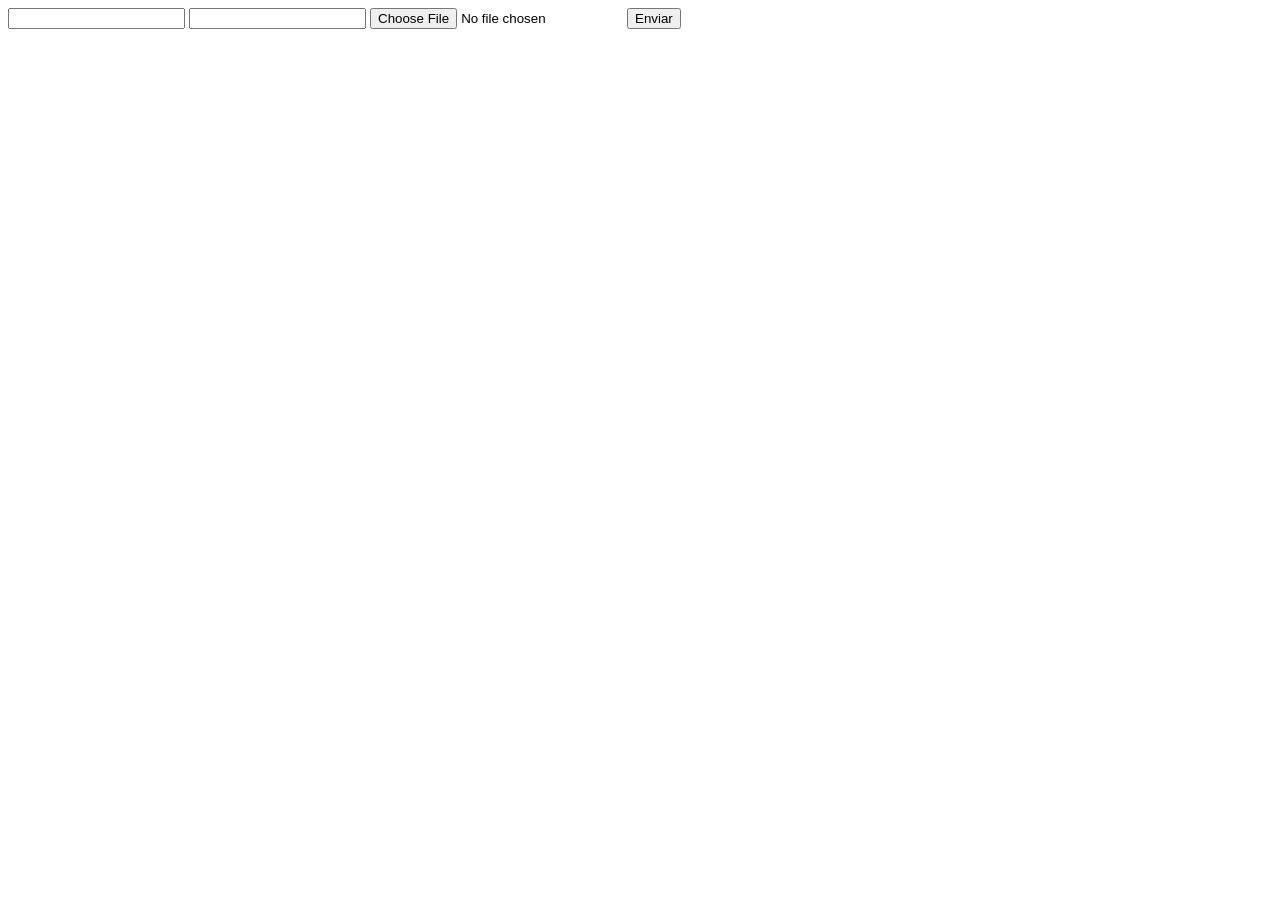
<file: DOCUMENTOS_DE_APOIO/exemplo_de_upload_de_arquivo/public/index.html>
<!DOCTYPE html>
<html lang="en">

<head>
  <meta charset="UTF-8">
  <meta http-equiv="X-UA-Compatible" content="IE=edge">
  <meta name="viewport" content="width=device-width, initial-scale=1.0">
  <title>Upload</title>
</head>

<body>

  <div>
    <input name="nome" id="nome" type="text" />
    <input name="email" id="email" type="url" />
    <input name="foto" id="foto" type="file" />
    <button onclick="enviar()">Enviar</button>
  </div>

  <div id="container"></div>
</body>

</html>

<script>
  function enviar() {
    const formData = new FormData();
    formData.append('foto', foto.files[0])
    formData.append('nome', nome.value)
    formData.append('email', email.value)

    fetch("/usuarios/cadastro", {
      method: "POST",
      body: formData
    })
      .then(res => {
        window.location = "./perfil.html"
      })
      .catch(err => {
        console.log(err);
      })
  }
</script>
</file>
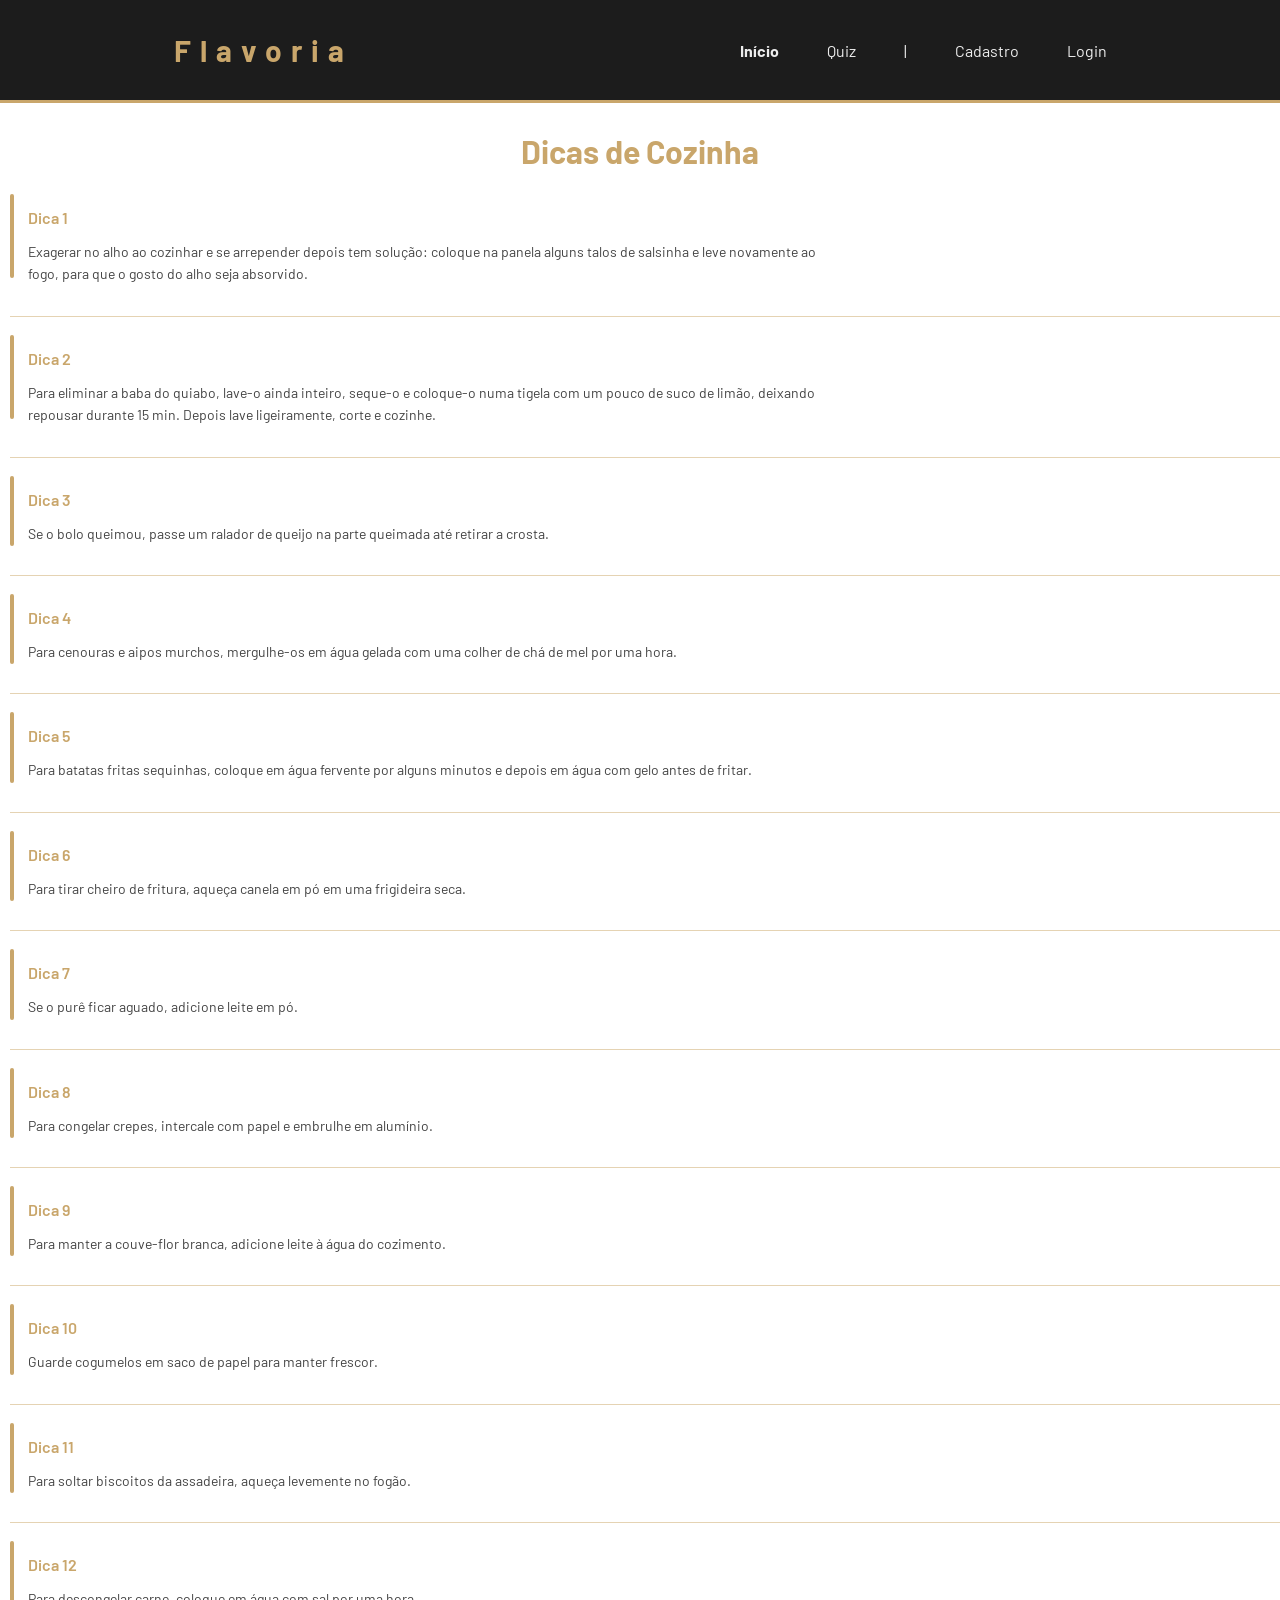
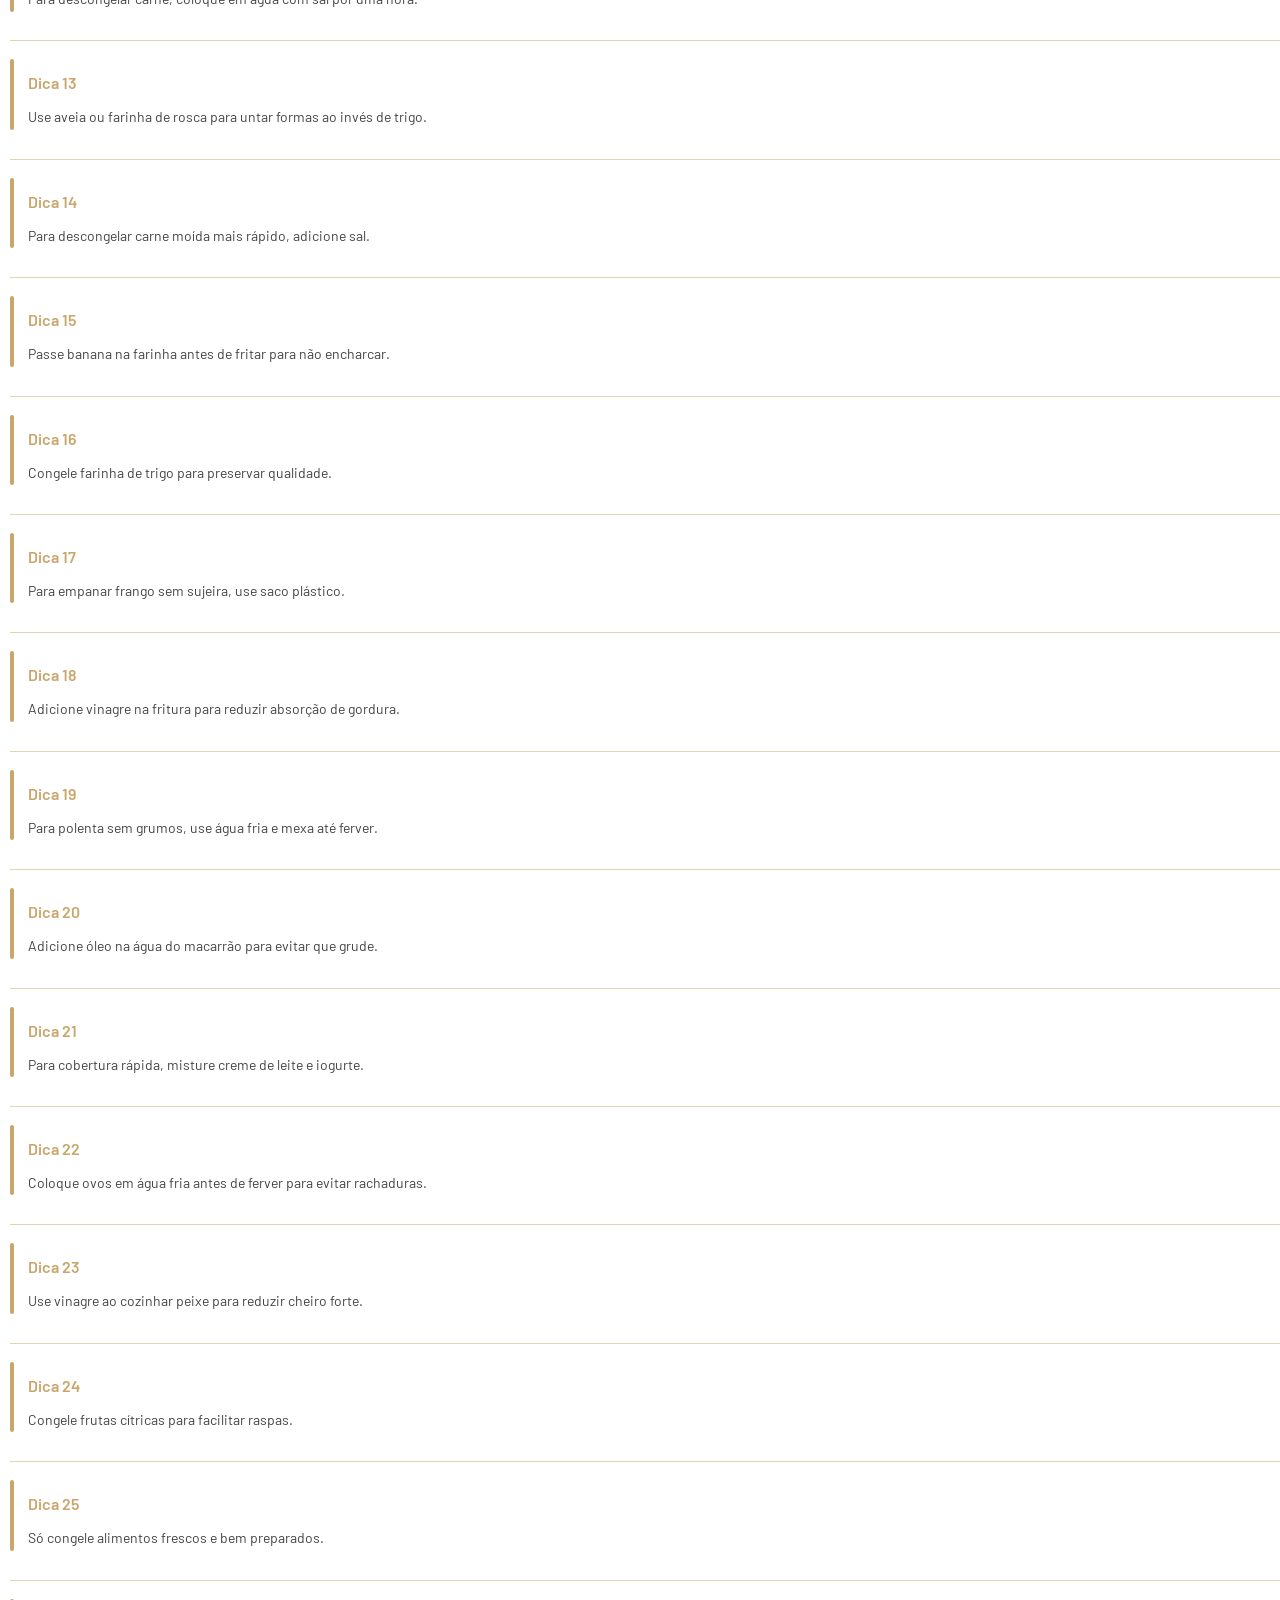
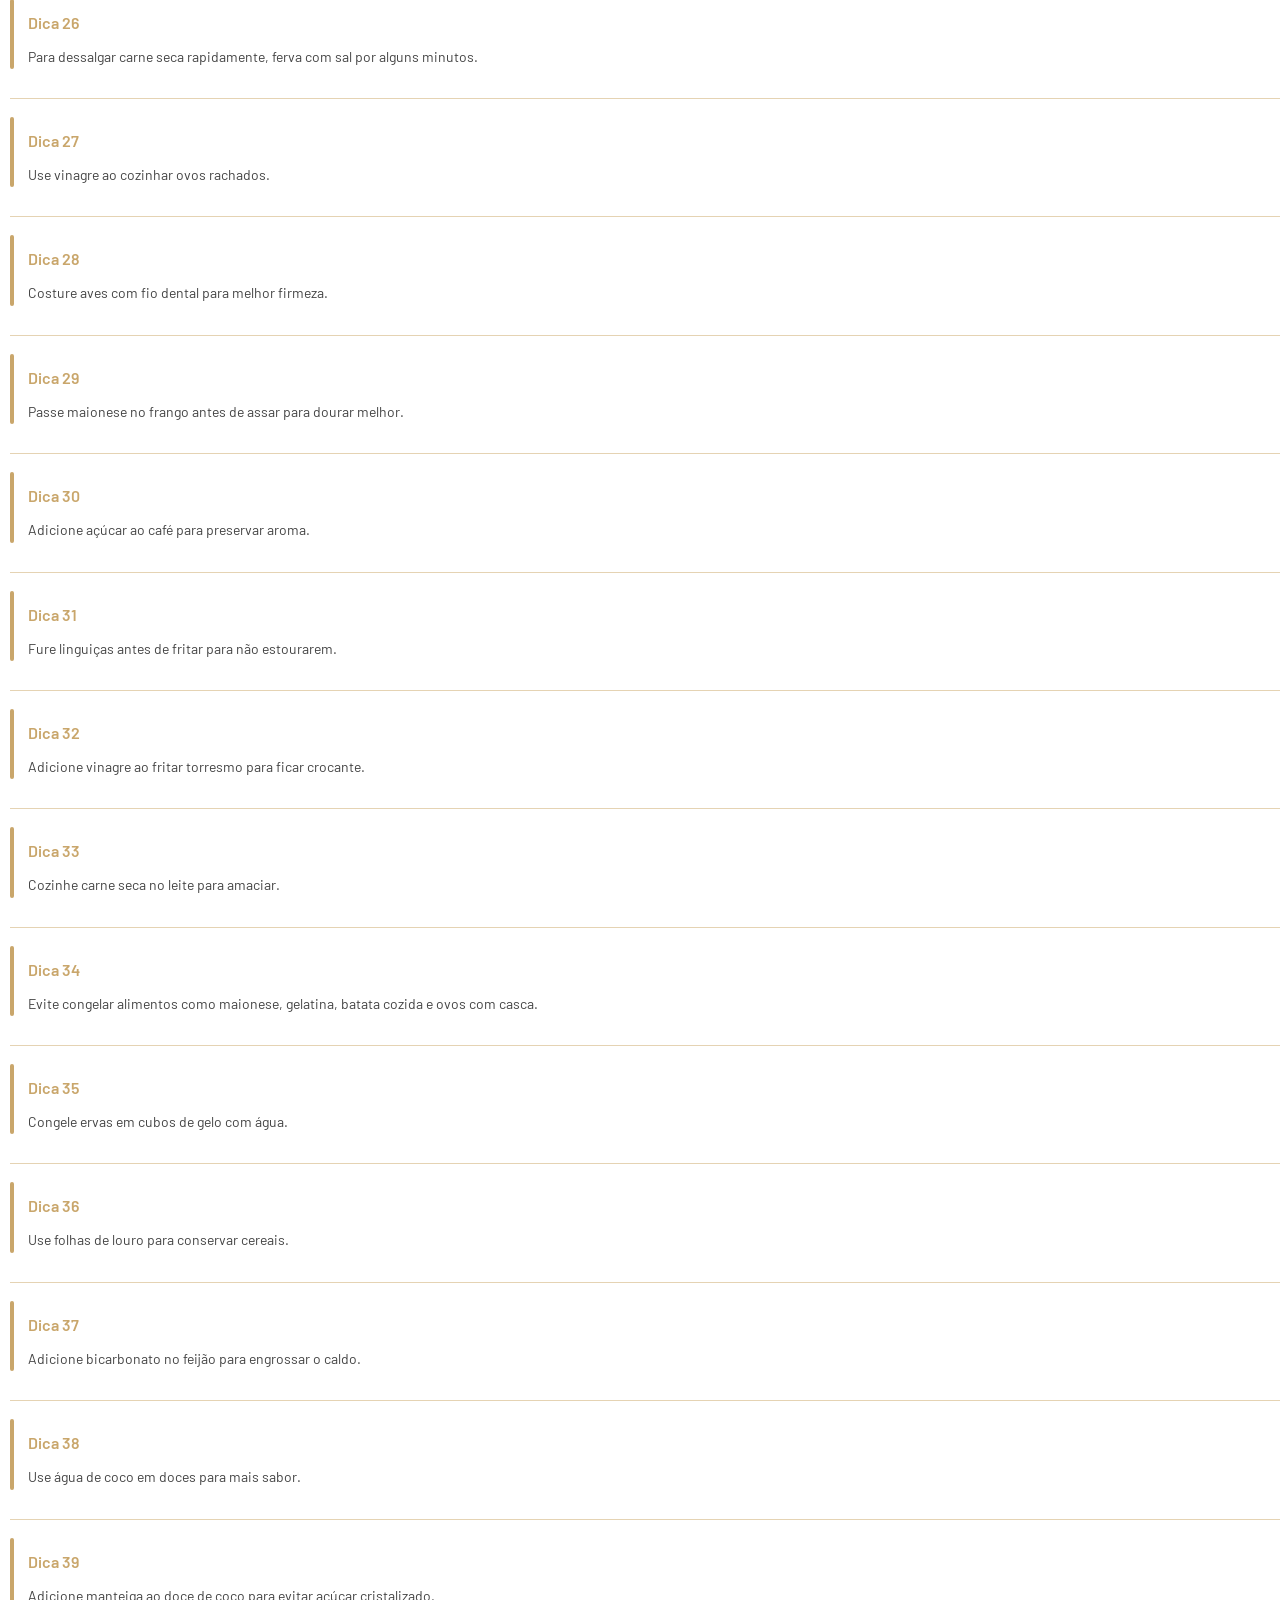
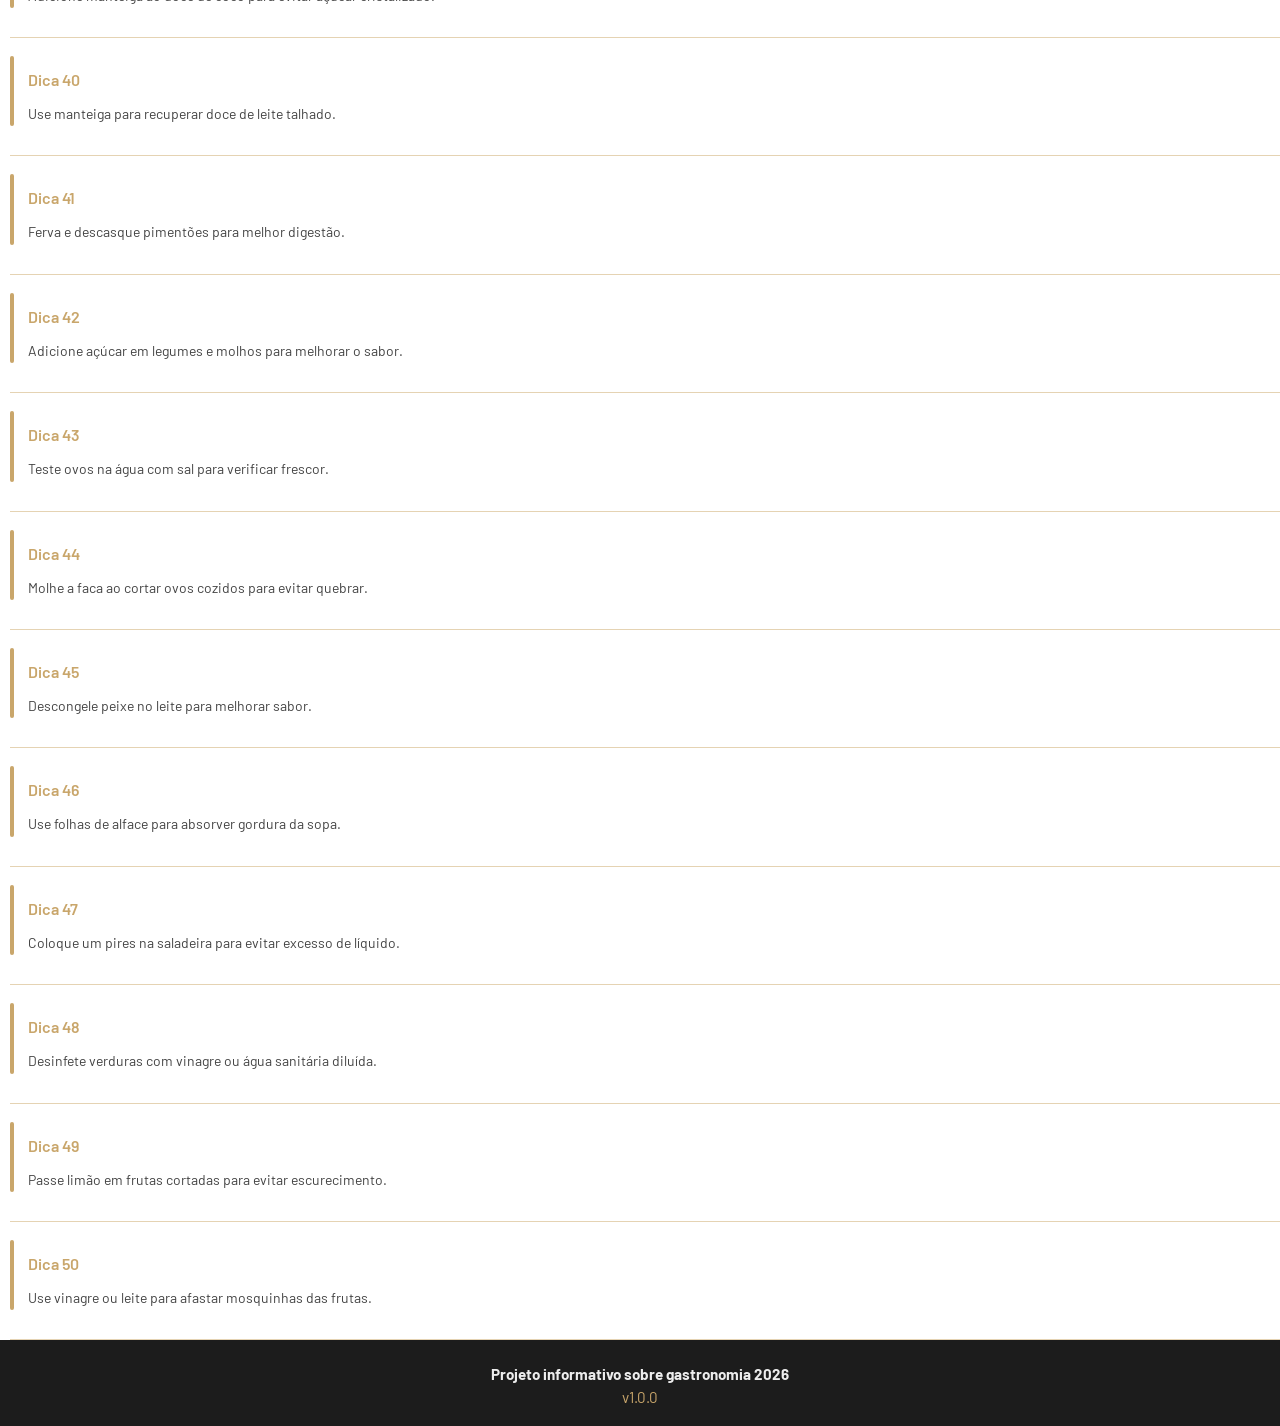
<file: public/dicas.html>
<!DOCTYPE html>
<html lang="pt-br">

<head>
    <meta charset="UTF-8">
    <meta name="viewport" content="width=device-width, initial-scale=1.0">
    <title>Flavoria | Página Inicial</title>

    <link rel="stylesheet" href="css/estilo.css">
    <link rel="icon" href="assets/icon/FLAVORIA.ico">
</head>

<body>
    <div class="header">
      <div class="container">
        <h1 class="titulo">Flavoria</h1>
        <ul class="navbar">
          <li class="agora">
            <a href="index.html">Início</a>
          </li>
          <li>
            <a href="login.html">Quiz</a>
          </li>
          <li>|</li>
          <li>
            <a href="cadastro.html">Cadastro</a>
          </li>
          <li>
            <a href="login.html">Login</a>
          </li>
        </ul>
      </div>
    </div>

  <div class="container secao-dicas">
  <h3 class="titulo-secao">Dicas de Cozinha</h3>
  <div id="lista_dicas" class="lista-dicas"></div>
</div>

<script src="js/dicas.js"></script>
    
  
       <div class="footer">
      <div class="container">
        <h4>Projeto informativo sobre gastronomia 2026</h4>
        <span class="version">v1.0.0</span>
      </div>
    </div>
</body>

</html>
</file>
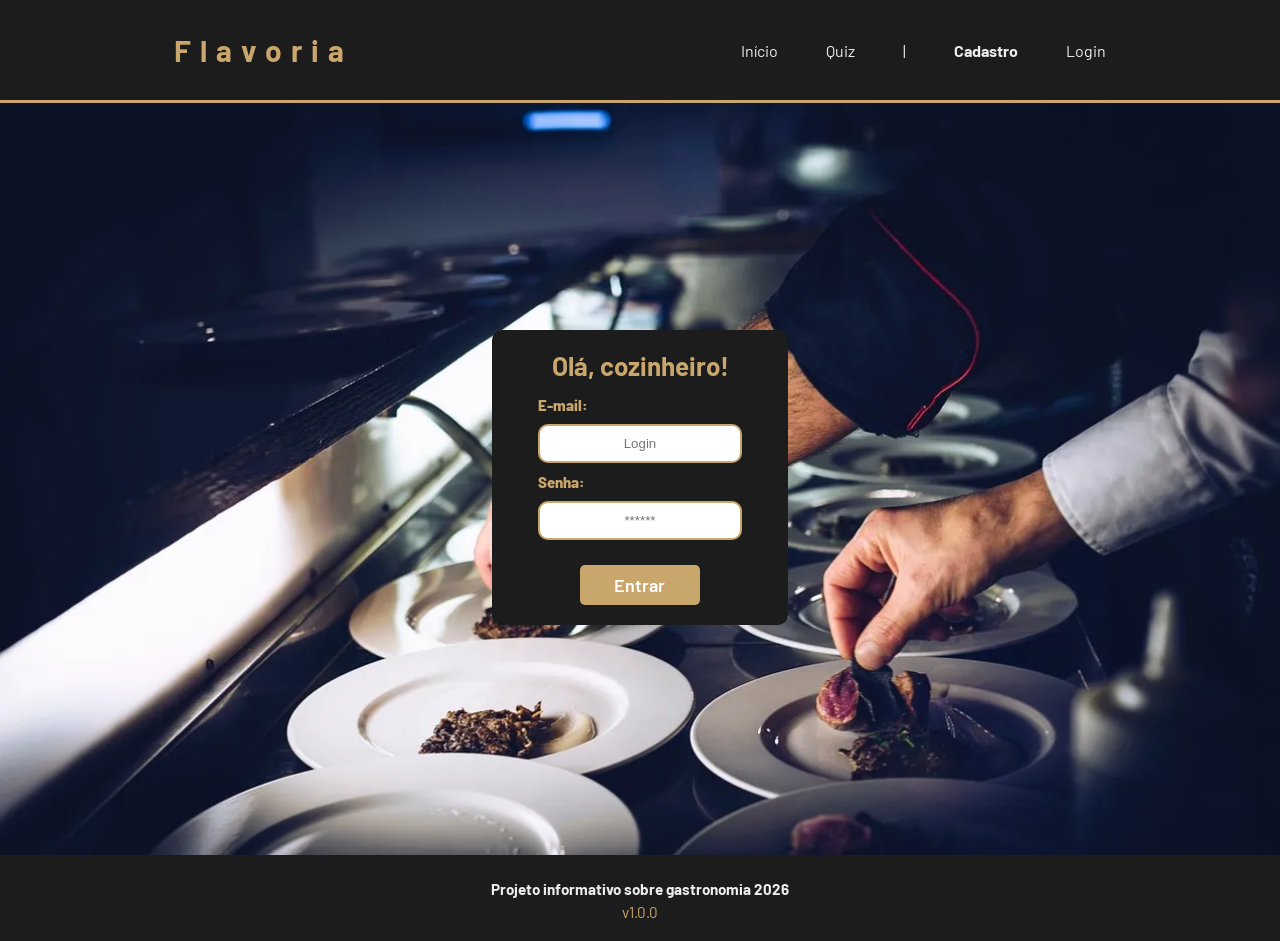
<file: public/login.html>
<!DOCTYPE html>
<html lang="pt-br">

<head>
    <meta charset="UTF-8">
    <meta http-equiv="X-UA-Compatible" content="IE=edge">
    <meta name="viewport" content="width=device-width, initial-scale=1.0">

    <title>Flavoria | Login</title>

    <script src="./js/sessao.js"></script>

    <link rel="stylesheet" href="./css/estilo.css">
    <link rel="icon" href="./assets/icon/FLAVORIA.ico">
    <link rel="preconnect" href="https://fonts.gstatic.com">
</head>

<body>

    <!--Header-->

    <div class="header">
        <div class="container">
            <h1 class="titulo">Flavoria</h1>
            <ul class="navbar">
                <li>
                    <a href="index.html">Início</a>
                </li>
                <li>
                    <a href="login.html">Quiz</a>
                </li>
                <li>|</li>
                <li class="agora">
                     <a href="cadastro.html">Cadastro</a>
                </li>
                <li>
                    <a href="login.html">Login</a>
                </li>
            </ul>
        </div>
    </div>


    <div class="login">
        <div class="alerta_erro">
            <div class="card_erro" id="cardErro">
                <span id="mensagem_erro"></span>
            </div>
        </div>
        <div class="container">
            <div class="card card-login">
                <h2>Olá, cozinheiro!</h2>
                <div class="formulario">
                    <div class="campo">
                        <span>E-mail:</span>
                        <input id="email_input" type="text" placeholder="Login">
                    </div>
                    <div class="campo">
                        <span>Senha:</span>
                        <input id="senha_input" type="password" placeholder="******">
                    </div>
                    <button class="botao" onclick="entrar()">Entrar</button>
                </div>

                <div id="div_aguardar" class="loading-div">
                </div>

                <div id="div_erros_login"></div>
            </div>
        </div>
    </div>

    <!--footer inicio-->
    <div class="footer">
        <div class="container">
            <h4>Projeto informativo sobre gastronomia 2026</h4>
            <span class="version">v1.0.0</span>
        </div>
    </div>
    <!--footer fim-->

</body>

</html>

<script>


    function entrar() {
        aguardar();

        var emailVar = email_input.value;
        var senhaVar = senha_input.value;

        if (emailVar == "" || senhaVar == "") {
            cardErro.style.display = "block"
            mensagem_erro.innerHTML = "(Mensagem de erro para todos os campos em branco)";
            finalizarAguardar();
            return false;
        }
        else {
            setInterval(sumirMensagem, 5000)
        }

        console.log("FORM LOGIN: ", emailVar);
        console.log("FORM SENHA: ", senhaVar);

        fetch("/usuarios/autenticar", {
            method: "POST",
            headers: {
                "Content-Type": "application/json"
            },
            body: JSON.stringify({
                emailServer: emailVar,
                senhaServer: senhaVar
            })
        }).then(function (resposta) {
            console.log("ESTOU NO THEN DO entrar()!")

            if (resposta.ok) {
                console.log(resposta);

                resposta.json().then(json => {
                    console.log(json);
                    console.log(JSON.stringify(json));
                    sessionStorage.EMAIL_USUARIO = json.email;
                    sessionStorage.NOME_USUARIO = json.nome;
                    sessionStorage.ID_USUARIO = json.id;
                    //sessionStorage.AQUARIOS = JSON.stringify(json.aquarios)

                    setTimeout(function () {
                        window.location = "quiz.html";
                    }, 1000); // apenas para exibir o loading

                });

            } else {

                console.log("Houve um erro ao tentar realizar o login!");

                resposta.text().then(texto => {
                    console.error(texto);
                    finalizarAguardar(texto);
                });
            }

        }).catch(function (erro) {
            console.log(erro);
        })

        return false;
    }

    function sumirMensagem() {
        cardErro.style.display = "none"
    }

</script>
</file>
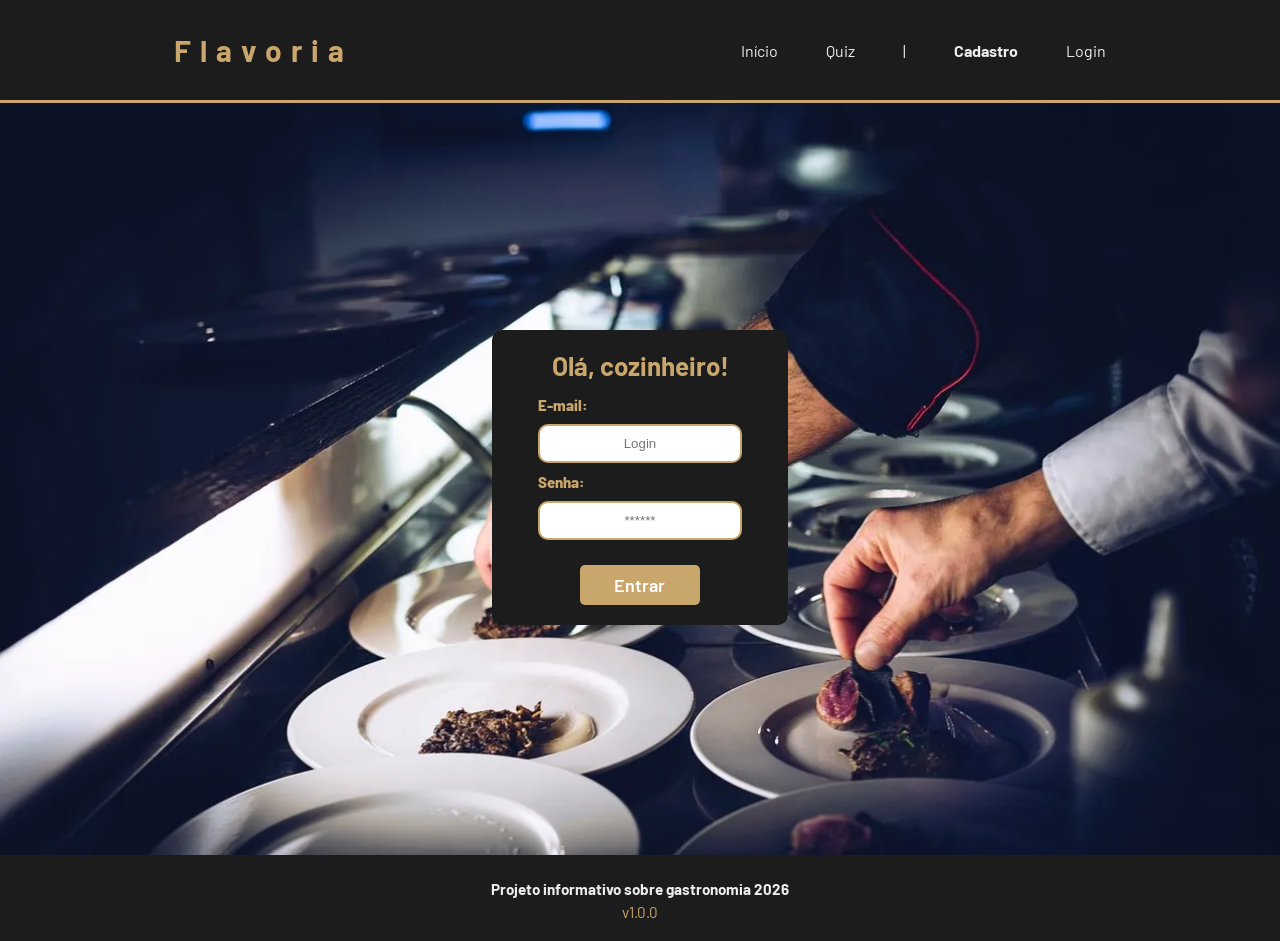
<file: public/dashboard/cards.html>
<!DOCTYPE html>
<html lang="pt-br">

<head>
    <link rel="shortcut icon" href="../assets/icon/favicon2.ico" type="image/x-icon">
    <meta charset="UTF-8">
    <meta http-equiv="X-UA-Compatible" content="IE=edge">
    <meta name="viewport" content="width=device-width, initial-scale=1.0">
    <title>AquaTech | Tempo Real</title>


    <link rel="stylesheet" href="./../css/dashboards.css">
    <link rel="stylesheet" href="./../css/estilo.css" />

    <script src="../js/sessao.js"></script>
    <script src="../js/alerta.js"></script>
    <link rel="preconnect" href="https://fonts.gstatic.com">
    <link
        href="https://fonts.googleapis.com/css2?family=Exo+2:ital,wght@0,100;0,200;0,300;0,400;0,500;0,600;0,700;0,800;0,900;1,100;1,200;1,300;1,400;1,500;1,600;1,700;1,800;1,900&display=swap"
        rel="stylesheet">
</head>

<body onload="validarSessao(), exibirAquarios(),  atualizacaoPeriodica()">

    <div class="janela">

        <div class="header-left dash-header">

            <h1>AquaTech</h1>

            <div class="hello">
                <h3>Olá, <span id="b_usuario">usuário</span>!</h3>
            </div>

            <div class="btn-nav">
                <h3>Aquários</h3>
            </div>

            <div class="btn-nav-white">
                <a href="./dashboard.html">
                    <h3>Gráficos</h3>
                </a>
            </div>

            <div class="btn-nav-white">
                <a href="./mural.html">
                    <h3>Mural de Avisos</h3>
                </a>
            </div>

            <div class="btn-logout" onclick="limparSessao()">
                <h3>Sair</h3>
            </div>

        </div>

        <div class="dash">
            <div id="alerta">
            </div>
            <div class="area-parametros-alerta">
                <p class="titulo-legenda">
                    Legenda - Parâmetros para Alertas
                </p>
                <div class="parametros-alerta">
                    <div class="item-regua perigo-frio">
                        <p>Perigo</p>
                        <p>&lt;=5°C</p>
                    </div>
                    <div class="item-regua alerta-frio">
                        <p>Alerta</p>
                        <p>&lt;=10°C</p>
                    </div>
                    <div class="item-regua ideal">
                        <p>Ideal</p>
                        <p>20°C</p>
                    </div>
                    <div class="item-regua alerta-quente">
                        <p>Alerta</p>
                        <p>&gt;=22°C</p>
                    </div>
                    <div class="item-regua perigo-quente">
                        <p>Perigo</p>
                        <p>&gt;=23°C</p>
                    </div>
                </div>
            </div>

            <div class="cards" id="cardAquarios">

            </div>

        </div>

    </div>

</body>

<script>

    function exibirAquarios() {
        JSON.parse(sessionStorage.AQUARIOS).forEach(item => {
            document.getElementById("cardAquarios").innerHTML += `
                    <div class="card-aquario">
                        <div class="title-aquario">
                            <h1>${item.descricao}</h1>
                        </div>
                        <div class="desc-aquario">
                        <div class="temperatura">
                            <p id="temp_aquario_${item.id}">-°C</p>
                        </div>
                        <div class="cor-alerta" id="card_${item.id}"></div>
                    </div>
                    </div>
                    `
        });
    }

</script>

</html>
</file>
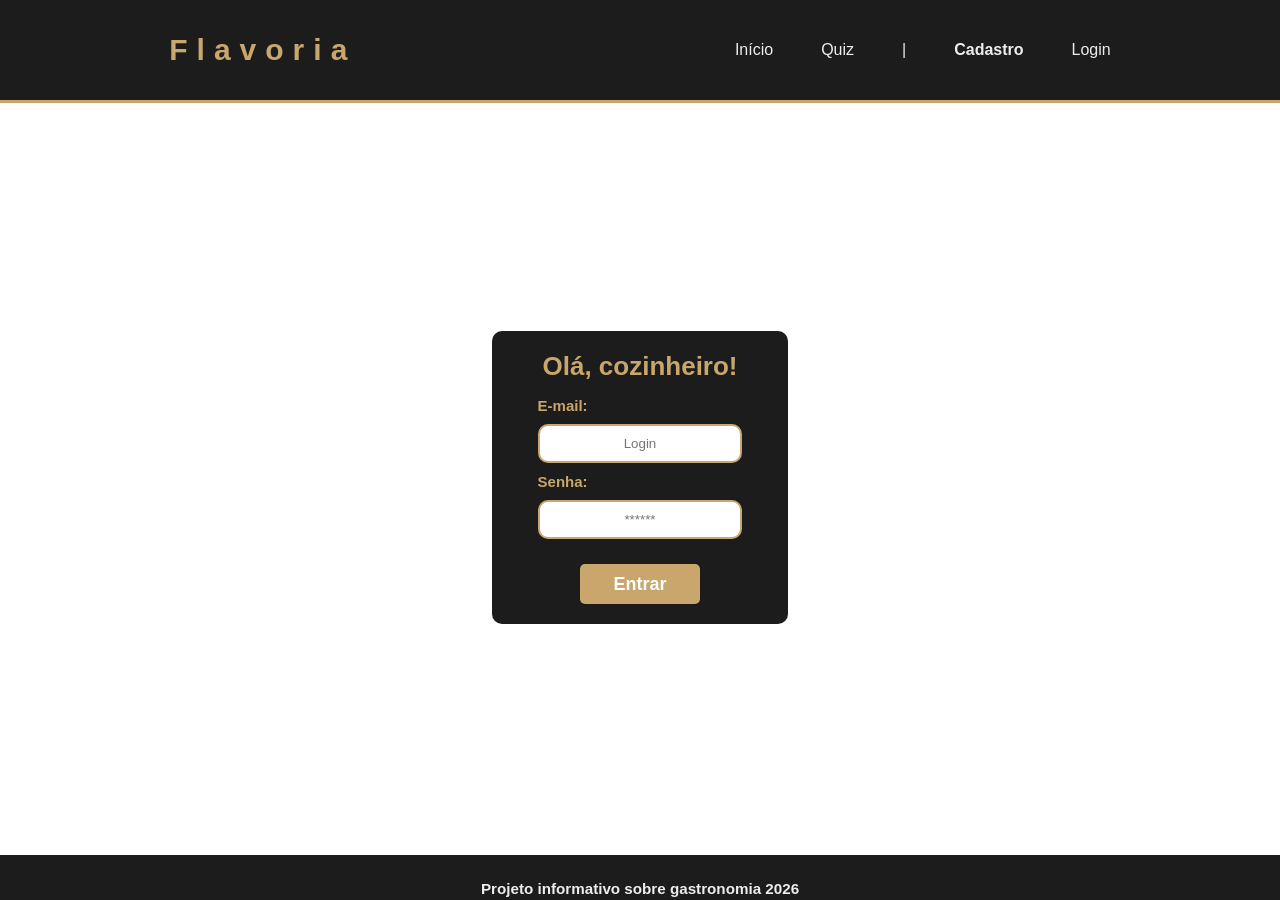
<file: public/dashboard/edicao-aviso.html>
<!DOCTYPE html>
<html lang="pt-br">

<head>
    <link rel="shortcut icon" href="../assets/icon/favicon2.ico" type="image/x-icon">
    <meta charset="UTF-8">
    <meta http-equiv="X-UA-Compatible" content="IE=edge">
    <meta name="viewport" content="width=device-width, initial-scale=1.0">
    <title>AquaTech | Página Inicial</title>

    
    <link rel="stylesheet" href="./../css/dashboards.css">
    <link rel="stylesheet" href="./../css/estilo.css" />
    <script src="../js/sessao.js"></script>

    <link rel="preconnect" href="https://fonts.gstatic.com">
    <link
        href="https://fonts.googleapis.com/css2?family=Exo+2:ital,wght@0,100;0,200;0,300;0,400;0,500;0,600;0,700;0,800;0,900;1,100;1,200;1,300;1,400;1,500;1,600;1,700;1,800;1,900&display=swap"
        rel="stylesheet">
</head>

<body onload="validarSessao(), listarInfosDeUm()" style="background-color: #161618;">
    <!-- <body onload="validarSessao()"> -->

    <div class="janela">


        <div class="header-left">

            <h1>AquaTech</h1>

            <div class="hello">
                <h3>Olá, <span id="b_usuario">usuário</span>!</h3>
            </div>

            <div class="btn-nav-white">
                <a href="cards.html">
                    <h3>Aquários</h3>
                </a>
            </div>

            <div class="btn-nav-white">
                <a href="./dashboard.html">
                    <h3>Gráficos</h3>
                </a>
            </div>

            <div class="btn-nav-white">
                <a href="./mural.html">
                    <h3>Mural de Avisos</h3>
                </a>
            </div>

            <div class="btn-logout" onclick="limparSessao()">
                <h3>Sair</h3>
            </div>

        </div>

        <div class="dash-right">

            <div class="avisos">
                <div class="container">
                    <h1>Editar um aviso</h1>
                    <div class="div-form">
                        <label>
                            ID:
                            <br>
                            <input id="input_id" maxlength="100" type="text" style="color: rgb(196, 196, 196)" disabled>
                        </label>
                        <label>
                            Autor:
                            <br>
                            <input id="input_nome" maxlength="100" type="text" style="color: rgb(196, 196, 196)"
                                disabled>
                        </label>
                        <label>
                            Título:
                            <br>
                            <input id="input_titulo" maxlength="100" type="text" style="color: rgb(196, 196, 196)"
                                disabled>
                        </label>
                        <br>
                        <label>
                            Descrição (máximo de 250 caracteres):
                            <br>
                            <textarea id="textarea_descricao" maxlength="250" rows="5"></textarea>
                        </label>
                        <br>
                        <button onclick="editar()">Editar</button>
                    </div>

                </div>
            </div>
        </div>
    </div>
</body>

</html>

<script>
    function listarInfosDeUm() {
        console.log("Criar função de trazer informações de post escolhido");
    }

    function editar() {
        fetch(`/avisos/editar/${sessionStorage.getItem("ID_POSTAGEM_EDITANDO")}`, {
            method: "PUT",
            headers: {
                "Content-Type": "application/json"
            },
            body: JSON.stringify({
                descricao: textarea_descricao.value
            })
        }).then(function (resposta) {

            if (resposta.ok) {
                window.alert("Post atualizado com sucesso pelo usuario de email: " + sessionStorage.getItem("EMAIL_USUARIO") + "!");
                window.location = "/dashboard/mural.html"
            } else if (resposta.status == 404) {
                window.alert("Deu 404!");
            } else {
                throw ("Houve um erro ao tentar realizar a postagem! Código da resposta: " + resposta.status);
            }
        }).catch(function (resposta) {
            console.log(`#ERRO: ${resposta}`);
        });
    }

</script>
</file>
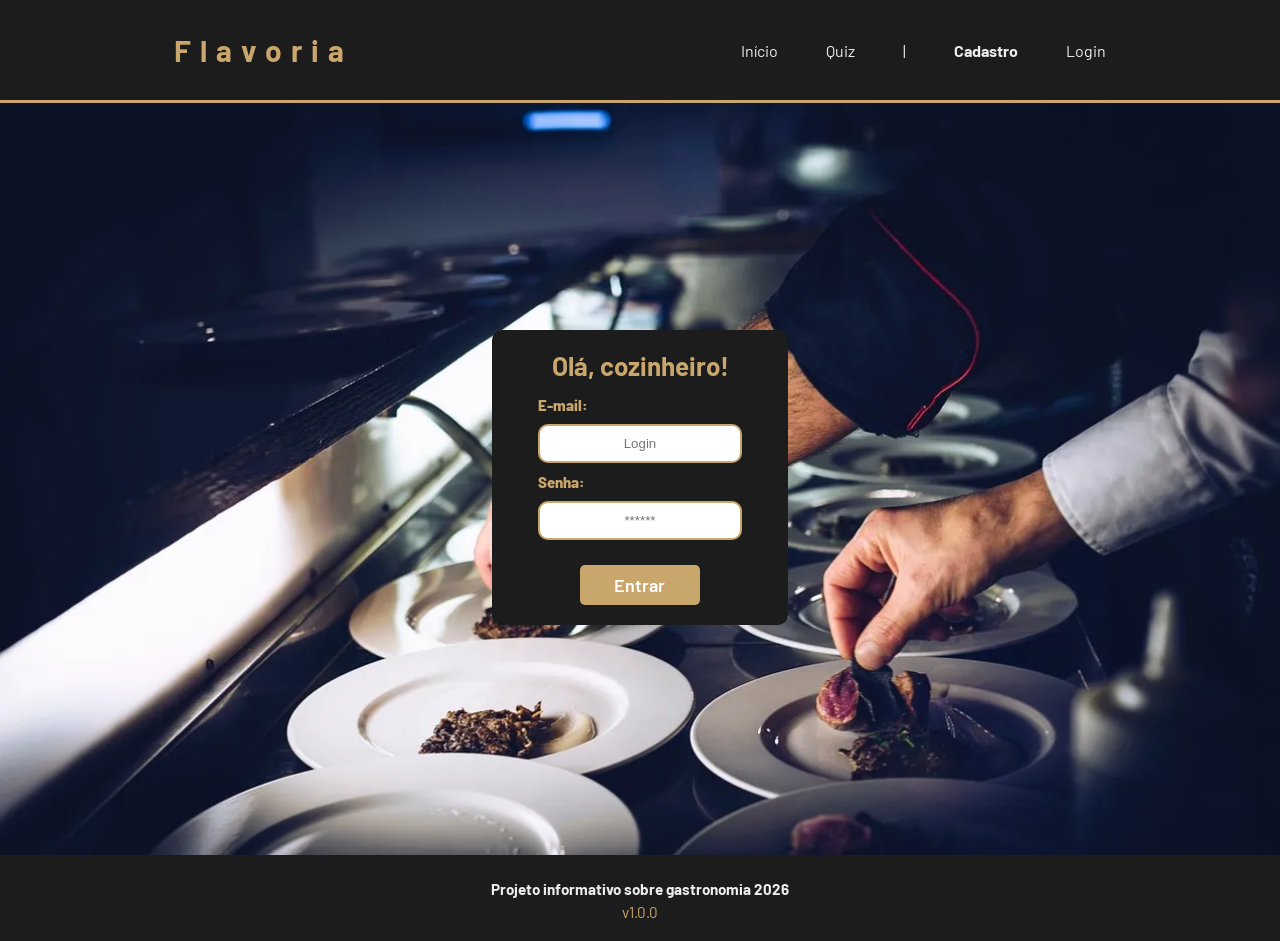
<file: public/dashboard/mural.html>
<!DOCTYPE html>
<html lang="pt-br">

<head>
    <link rel="shortcut icon" href="../assets/icon/favicon2.ico" type="image/x-icon">
    <meta charset="UTF-8">
    <meta http-equiv="X-UA-Compatible" content="IE=edge">
    <meta name="viewport" content="width=device-width, initial-scale=1.0">
    <title>AquaTech | Avisos</title>

    <link rel="stylesheet" href="./../css/dashboards.css">
    <link rel="stylesheet" href="./../css/estilo.css" />
    <script src="../js/sessao.js"></script>
    <script src="./../js/alerta.js"></script>

    <link rel="preconnect" href="https://fonts.gstatic.com">
    <link
        href="https://fonts.googleapis.com/css2?family=Exo+2:ital,wght@0,100;0,200;0,300;0,400;0,500;0,600;0,700;0,800;0,900;1,100;1,200;1,300;1,400;1,500;1,600;1,700;1,800;1,900&display=swap"
        rel="stylesheet">
</head>

<body onload="validarSessao(), atualizarFeed()" style="background-color: #161618;">

    <div class="janela">


        <div class="header-left">

            <h1>AquaTech</h1>

            <div class="hello">
                <h3>Olá, <span id="b_usuario">usuário</span>!</h3>
            </div>

            <div class="btn-nav-white">
                <a href="cards.html">
                    <h3>Aquários</h3>
                </a>
            </div>

            <div class="btn-nav-white">
                <a href="./dashboard.html">
                    <h3>Gráficos</h3>
                </a>
            </div>

            <div class="btn-nav">
                <h3>Mural de Avisos</h3>
            </div>

            <div class="btn-logout" onclick="limparSessao()">
                <h3>Sair</h3>
            </div>

        </div>

        <div class="dash-right">


            <div class="avisos">
                <div id="alerta">
                </div>
                <div class="container">
                    <h1>Publicar um aviso</h1>
                    <div class="div-form">
                        <form id="form_postagem" method="post" onsubmit="return publicar()">
                            <label>
                                Título:
                                <br>
                                <input name="titulo" id="titulo" maxlength="100" type="text">
                            </label>
                            <br>
                            <br>
                            <label>
                                Descrição (máximo de 250 caracteres):
                                <br>
                                <textarea name="descricao" id="textarea_descricao" maxlength="250" rows="5"></textarea>
                            </label>
                            <br>
                            <br>
                            <button>Enviar</button>
                        </form>
                    </div>
                    <h1>Mural de Avisos</h1>
                    <div class="div-results">
                        <div id="feed_container" class="feed-container">
                        </div>
                    </div>
                </div>
            </div>
        </div>
    </div>




</body>

</html>

<script>
    
    b_usuario.innerHTML = sessionStorage.NOME_USUARIO;

    function limparFormulario() {
        document.getElementById("form_postagem").reset();
    }

    function publicar() {
        var idUsuario = sessionStorage.ID_USUARIO;

        var corpo = {
            titulo: form_postagem.titulo.value,
            descricao: form_postagem.descricao.value
        }

        fetch(`/avisos/publicar/${idUsuario}`, {
            method: "post",
            headers: {
                "Content-Type": "application/json"
            },
            body: JSON.stringify(corpo)
        }).then(function (resposta) {

            console.log("resposta: ", resposta);

            if (resposta.ok) {
                window.alert("Post realizado com sucesso pelo usuario de ID: " + idUsuario + "!");
                window.location = "/dashboard/mural.html";
                limparFormulario();
                finalizarAguardar();
            } else if (resposta.status == 404) {
                window.alert("Deu 404!");
            } else {
                throw ("Houve um erro ao tentar realizar a postagem! Código da resposta: " + resposta.status);
            }
        }).catch(function (resposta) {
            console.log(`#ERRO: ${resposta}`);
            finalizarAguardar();
        });

        return false;

    }

    function editar(idAviso) {
        sessionStorage.ID_POSTAGEM_EDITANDO = idAviso;
        console.log("cliquei em editar - " + idAviso);
        window.alert("Você será redirecionado à página de edição do aviso de id número: " + idAviso);
        window.location = "/dashboard/edicao-aviso.html"

    }

    function deletar(idAviso) {
        console.log("Criar função de apagar post escolhido - ID" + idAviso);
        fetch(`/avisos/deletar/${idAviso}`, {
            method: "DELETE",
            headers: {
                "Content-Type": "application/json"
            }
        }).then(function (resposta) {

            if (resposta.ok) {
                window.alert("Post deletado com sucesso pelo usuario de email: " + sessionStorage.getItem("EMAIL_USUARIO") + "!");
                window.location = "/dashboard/mural.html"
            } else if (resposta.status == 404) {
                window.alert("Deu 404!");
            } else {
                throw ("Houve um erro ao tentar realizar a postagem! Código da resposta: " + resposta.status);
            }
        }).catch(function (resposta) {
            console.log(`#ERRO: ${resposta}`);
        });
    }

    function atualizarFeed() {
        fetch("/avisos/listar").then(function (resposta) {
            if (resposta.ok) {
                if (resposta.status == 204) {
                    var feed = document.getElementById("feed_container");
                    var mensagem = document.createElement("span");
                    mensagem.innerHTML = "Nenhum resultado encontrado."
                    feed.appendChild(mensagem);
                    throw "Nenhum resultado encontrado!!";
                }

                resposta.json().then(function (resposta) {
                    console.log("Dados recebidos: ", JSON.stringify(resposta));

                    var feed = document.getElementById("feed_container");
                    feed.innerHTML = "";
                    for (let i = 0; i < resposta.length; i++) {
                        var publicacao = resposta[i];

                        // criando e manipulando elementos do HTML via JavaScript
                        var divPublicacao = document.createElement("div");
                        var spanID = document.createElement("span");
                        var spanTitulo = document.createElement("span");
                        var spanNome = document.createElement("span");
                        var divDescricao = document.createElement("div");
                        var divButtons = document.createElement("div");
                        var btnEditar = document.createElement("button");
                        var btnDeletar = document.createElement("button");


                        spanID.innerHTML = "ID: <b>" + publicacao.idAviso + "</b>";
                        spanTitulo.innerHTML = "Título: <b>" + publicacao.titulo + "</b>";
                        spanNome.innerHTML = "Autor: <b>" + publicacao.nome + "</b>";
                        divDescricao.innerHTML = "Descrição: <b>" + publicacao.descricao + "</b>";
                        btnEditar.innerHTML = "Editar";
                        btnDeletar.innerHTML = "Deletar";

                        divPublicacao.className = "publicacao";
                        spanTitulo.id = "inputNumero" + publicacao.idAviso;
                        spanNome.className = "publicacao-nome";
                        spanTitulo.className = "publicacao-titulo";
                        divDescricao.className = "publicacao-descricao";

                        divButtons.className = "div-buttons"

                        btnEditar.className = "publicacao-btn-editar"
                        btnEditar.id = "btnEditar" + publicacao.idAviso;
                        btnEditar.setAttribute("onclick", `editar(${publicacao.idAviso})`);

                        btnDeletar.className = "publicacao-btn-editar"
                        btnDeletar.id = "btnDeletar" + publicacao.idAviso;
                        btnDeletar.setAttribute("onclick", `deletar(${publicacao.idAviso})`);

                        divPublicacao.appendChild(spanID);
                        divPublicacao.appendChild(spanNome);
                        divPublicacao.appendChild(spanTitulo);
                        divPublicacao.appendChild(divDescricao);
                        divPublicacao.appendChild(divButtons);
                        divButtons.appendChild(btnEditar);
                        divButtons.appendChild(btnDeletar);
                        feed.appendChild(divPublicacao);
                    }

                    finalizarAguardar();
                });
            } else {
                throw ('Houve um erro na API!');
            }
        }).catch(function (resposta) {
            console.error(resposta);
            finalizarAguardar();
        });
    }

</script>
</file>
<file: public/css/estilo.css>
@import url('https://fonts.googleapis.com/css2?family=Barlow:ital,wght@0,100;0,200;0,300;0,400;0,500;0,600;0,700;0,800;0,900;1,100;1,200;1,300;1,400;1,500;1,600;1,700;1,800;1,900&display=swap');

body {
  margin: 0;
  padding: 0;
  font-family: 'Barlow', 'Segoe UI', 'Segoe UI', Tahoma, Geneva, Verdana, sans-serif;
}

:root {
  --tamanho-header: 80px;
  --tamanho-banner: calc(100vh - var(--tamanho-header) - var(--tamanho-footer) - 2px);
  --tamanho-simulador: calc(100vh - var(--tamanho-header) - var(--tamanho-footer) - 2px);
  --tamanho-login: calc(100vh - var(--tamanho-header) - var(--tamanho-footer) - 2px);
  --tamanho-footer: 65px;
}

.container {
  display: flex;
  width: 100%;
  margin: auto;
}

.header {
  position: sticky;
  top: 0;
  z-index: 1000;
  height: var(--tamanho-header);
  border-bottom: 20px solid #C9A66B;
}

.header .container {
    display: flex;   
    justify-content: space-around;
    align-items: center;
    background-color: #1C1C1C;
    height: 100px;
    border-bottom: 3px solid #C9A66B;
}

.header .container .titulo {
    color: #C9A66B;
    font-size: 30px;
    letter-spacing: 9px;
}


.header .container .navbar{
    display: flex;
    gap: 3rem;
    list-style: none;
}

.header .container .navbar li a,
.header .container .navbar li{
    color: #EDEDED;
    text-decoration: none;
    transition: 0.3s;
    font-size: 16px;
}


.header .container .navbar li a:hover{
    color: #C9A66B;
}


.header .container .navbar .agora,
.banner .container p span{
    color: #C9A66B;
    font-weight: bold;
}

.banner{
    background-image: url('../assets/imgs/bannerchef.jpeg');
    background-size: cover;
    background-position: center;
    height: 500px;
}


.banner .container{
    height: 500px;
    width: 30%;
    display: flex;
    justify-content: left;
    align-items: center;
}

.banner .container p{
    color: #F5F5F5;
    font-size: 42px;
    width: 350px;
    text-align: left;
    line-height: 1.5;
    font-weight: 400;
    
}



.sessao {
    padding: 80px 0;
    text-align: center;
    transition: 0.5s;
    background-color: #F4F1EC;
    color: #1C1C1C;
}
.sessao.dark {
    background-color: #1C1C1C;
    color: #EDEDED;
}
 .sessao.info {
    padding: 80px 0;
    text-align: center;
    background-color: #F4F1EC;
}

.sessao.info.dark {
    background-color: #1C1C1C;
    color: #EDEDED;
}

.sessao.info .container {
    display: flex;
    flex-direction: column; 
    align-items: center;   
    text-align: center;    
}
.imagemPratos img{
  display: flex;
  align-items: center;
  width: 400px;
  border-radius: 20px;
  transition: 0.3;
}
.imagemPratos img:hover{
   filter: grayscale(0%) brightness(0.8);
    transform: scale(1.05);


}.imagemPratosBR{
  display: flex;
  align-items: center;
  gap: 40px;
  margin: 50px auto;
  width: 400px;
  border-radius: 20px;
  transition: 0.3;
}

/* Título */
.titulo-secao {
    font-size: 32px;
    margin-bottom: 5px;
    color: #C9A66B;
}

/* Subtítulo */
.subtitulo {
    font-size: 15px;
    margin-top: 2px;
    margin-bottom: 30px;
    color: #575650;
}

/* Texto */
.texto {
    max-width: 800px;
    margin: auto;
    font-size: 16px;
    line-height: 1.6;
    text-align: justify;
    hyphens: auto;

}
.sessao p span{
  font-weight: bold;
  font-style: oblique;
  color: #C9A66B;
  margin-left: 135px;
}
.sessao p label{
  text-align: center;
  align-items: center;
  display: flex;
  font-size: 15px;
  font-weight: bold;
}
.citacao{
  color: #1C1C1C;
  font-size: 13px;
  font-style: italic;
  margin-right:0 ;
  align-items: center;
}
.secao-dicas {
  display: flex;
  flex-direction: column;
}

.secao-dicas .titulo-secao {
  text-align: center;
}

.secao-dicas .lista-dicas {
  width: 100%;
}
.lista-dicas {
  margin-top: 1px;
  padding-left: 10px;
}

.card-dica {
  padding: 16px 0 16px 18px; 
  border-bottom: 1px solid #e5d3b3;
  position: relative;
}


.card-dica::before {
  content: "";
  position: absolute;
  left: 0;
  top: 18px;
  width: 4px;
  height: 60%;
  background: #C9A66B;
  border-radius: 2px;
}

.card-dica h3 {
  font-size: 16px;
  color: #C9A66B;
  margin-bottom: 6px;
  align-items: center;
  font-weight: 600;
}

.card-dica p {
  font-size: 14px;
  color: #444;
  line-height: 1.6;
  max-width: 800px;
}

.social .container{
    height: 500px;
    display: flex;
    justify-content: center;
    align-items: center;
    background-color: #F4F1EC; 
}

.social .container .boxes {
    width: 85%;
    display: flex;
    justify-content: space-around;
}

.social .container .boxes .box{
    display: flex;
    flex-direction: column;
    align-items: center;
    gap: 0.5rem;
    width: 250px;
}

.social .container .boxes .box h4{
    font-size: 1.6rem;
    color: #1C1C1C;
    margin-bottom: 4px;
}


.social .container .boxes .box p{
    font-size: 1.1rem;
    text-align: center;
    color: #555;
}


.social .container .boxes .box img{
    width: 200px;
    transition: 0.3s;
    filter: grayscale(75%);
    border-radius: 20px; 
    transition: 0.3s;
}
.social .container .boxes .box img:hover {
    filter: grayscale(0%) brightness(0.8);
    transform: scale(1.05);
  }



/*FOOTER*/
.footer .container {
    display: flex;
    flex-direction: column;
    justify-content: center;
    align-items: center;
    padding: 20px 0;
    background-color: #1C1C1C;
    color: #EDEDED;
    font-size: 0.95rem;
}

.footer .container h4 {
    margin: 5px 0;
}

.footer .container .version{
    margin-top: px;
    color: #C9A66B;
}

.login {
  min-height: calc(100vh - var(--tamanho-header) - var(--tamanho-footer));
  display: flex;
  background-image: url('./../assets/imgs/chef1.webp');
  background-size: cover;

}

.login .container {
  justify-content: center;
  align-items: center;
  height: 100%;
}

.card {
  width: 20%;
  background-color: #1C1C1C;
  border-radius: 10px;
  display: flex;
  align-items: center;
  justify-content: space-evenly;
  color: #C9A66B;
  flex-direction: column;
  height: fit-content;
  padding: 20px ;
}

.card h2 {
  margin: 0;
  font-size: 26px;
}

.formulario {
  display: flex;
  height: 90%;
  width: 80%;
  justify-content: space-around;
  flex-direction: column;
  margin-top: 10px;
}

.formulario span {
  font-size: 15px;
  font-weight: 800;
}

.formulario input {
  border: 2px solid #C9A66B;
  text-align: center;
  border-radius: 10px;
  margin: 0;
  margin-top: 10px;
}

.formulario select {
  border: 2px solid #C9A66B;
  background-color: white;
  color: #1C1C1C;
  height: 36px;
  text-align: center;
  border-radius: 10px;
  margin: 0;
}

.campo {
  display: flex;
  flex-direction: column;
  justify-content: start;
  padding: 5px 0;
}

.botao {
  cursor: pointer;
  font-family: "Barlow", sans-serif;
  border: 0;
  border-radius: 5px;
  font-weight: 600;
  font-size: 18px;
  color: #fff;
  background-color: #C9A66B;
  width: 120px;
  height: 40px;
  align-self: center;
  margin-top: 20px;
  transition: 0.3s;
}
.botao:hover {
    background-color: #b89355;
    transform: scale(1.05);
    box-shadow: 0 5px 15px rgba(201, 166, 107, 0.4);
}
.loading-div {
  width: 50px;
  display: none;
}

.loading-div img {
  height: 50px;
  width: 50px;
}

#div_erros_login {
  display: none
}

/* FORMULARIO */

.alerta_erro{
  display: flex;
  justify-content: flex-end;
}

.card_erro {
  display: none;
  background-color: #fff;
  color: black;
  width: 230px;
  position: fixed;
  border-radius: 4px;
  border: #ED145B 3px solid;
  padding: 10px;
  margin-right: 10%;
}

.card_erro #mensagem_erro{
  font-weight: 500;
  font-size: 20px;
}

.formulario .tipo_campo {
  font-size: 20px;
  font-weight: 600 !important;
}

.formulario {
  display: flex;
  flex-direction: column;
}

input {
  margin-bottom: 10px;
  border: 2px solid #32b9cd;
  padding: 10px;
  text-align: center;
  border-radius: 10px;
}

.btn {
  font-family: "Barlow", sans-serif;
  border: 0;
  border-radius: 5px;
  font-weight: 600;
  font-size: 18px;
  padding: 10px 15px;
  color: white;
  background-color: #ED145B;
  width: 120px;
  align-self: center;
  margin-top: 5px;
}

.loading-div {
  width: 50px;
  margin: auto;
  display: none;
}

.loading-div img {
  height: 50px;
  width: 50px;
}

/* SIMULADOR */

.simulador {
  color: white;
}

.simulador .container {
  flex-direction: column;
  overflow: scroll; 
  height: var(--tamanho-simulador);
}

/* ALERTA */

#alerta {
  position: absolute;
  right: 0;
  bottom: 0;
}

.mensagem-alarme {
  background-color: white;
  border-radius: 5px;
  width: 300px;
  height: 80px;
  margin: 10px;
  padding: 10px 0;
  display: flex;
  justify-content: space-evenly;
  align-items: center;
}

.mensagem-alarme h3 {
  font-size: 14px;
  margin: 0;
}

.mensagem-alarme .informacao {
  width: 66%;
}

.alarme-sino {
  width: 48px;
  height: 48px;
  animation-name: bell;
  animation-duration: 4s;
  background-image: url('https://cdn-icons-png.flaticon.com/512/1157/1157000.png');
  background-size: cover;
  animation-iteration-count: infinite;
}

/* Quiz */

.quiz-section {
    min-height: 100vh;
    background-color: #F4F1EC;
    display: flex;
    justify-content: center;
    align-items: center;
    padding: 50px 20px;
}

.quiz-card {
    width: 700px;
    background-color: #1C1C1C;
    border-radius: 20px;
    padding: 40px;
}

.quiz-title {
    color: #C9A66B;
    text-align: center;
    margin-bottom: 40px;
}

.pergunta {
    margin-bottom: 35px;
}

.pergunta h3 {
    color: #C9A66B;
    margin-bottom: 15px;
}

.pergunta label {
    display: flex;
    gap: 10px;
    color: #EDEDED;
    margin-bottom: 12px;
    cursor: pointer;
}

.resultado {
    margin-top: 40px;
    color: white;
    text-align: center;
}
@keyframes bell {
  0%   {transform: rotate(25deg)}
  25%  {transform: rotate(-25deg)}
  50%  {transform: rotate(25deg)}
  75%  {transform: rotate(-25deg)}
  100% {transform: rotate(25deg)}
}
</file>
<file: public/css/dashboards.css>
/* pagina mural */

@import url('https://fonts.googleapis.com/css2?family=Barlow:ital,wght@0,100;0,200;0,300;0,400;0,500;0,600;0,700;0,800;0,900;1,100;1,200;1,300;1,400;1,500;1,600;1,700;1,800;1,900&display=swap');

body {
  margin: 0;
  padding: 0;
  font-family: 'Barlow', 'Segoe UI', 'Segoe UI', Tahoma, Geneva, Verdana, sans-serif;
}

.label-captura {
  display: flex;
  justify-content: center;
}

.dash-right .avisos {
  width: 100%;
  color: rgb(216, 216, 216);
  font-family: 'Barlow', 'Segoe UI', 'Segoe UI', Tahoma, Geneva, Verdana, sans-serif;
}

.dash-right .avisos .container {
  display: flex;
  flex-direction: column;
  align-items: center;
}

.dash-right .avisos .container .div-form {
  width: 95%;
}

.dash-right .avisos .container .div-form #form_postagem {
  width: 95%;
}

.dash-right .avisos .div-form label {
  width: 95%;
}

.dash-right .avisos .div-form input {
  width: 95%;
  border-radius: 5px;
}

.dash-right .avisos .div-form textarea {
  width: 95%;
  border: 3px solid #e6005a;
  background-color: white;
  border-radius: 5px;
}

.dash-right .avisos .div-form button {
  cursor: pointer;
  font-family: 'Barlow', 'Segoe UI', 'Segoe UI', Tahoma, Geneva, Verdana, sans-serif;
  border: 0;
  border-radius: 5px;
  font-weight: 600;
  font-size: 18px;
  padding: 10px 15px;
  color: white;
  background-color: #e6005a;
  width: 120px;
}

.publicacao-btn-editar {
  cursor: pointer;
  font-family: 'Barlow', 'Segoe UI', 'Segoe UI', Tahoma, Geneva, Verdana, sans-serif;
  border: 0;
  border-radius: 5px;
  font-weight: 600;
  font-size: 14px;
  padding: 5px 8px;
  color: white;
  background-color: #e6005a;
  width: 80px;
}

.publicacao {
  display: flex;
  flex-wrap: wrap;
  align-content: stretch;
  flex-direction: column;
  justify-content: center;
  align-items: stretch;
  border-bottom: 3px solid #e6005a;
  padding: 20px;
}

.publicacao>*:not(:last-child) {
  padding: 0 0 10px 0;
}

.div-results {
  width: 100%;
}

.div-results .feed-container {
  background-color: #212124;
  border-radius: 5px;
  margin-bottom: 80px;
}

.div-buttons {
  display: flex;
  justify-content: flex-end;
}

.div-buttons>* {
  margin-left: 30px;
}

/* pagina graficos */

.dash-header {
  background-color: #212124;
}

.dash {
  width: 80%;
  position: relative;
  top: 0;
  left: 20%;
  background-color: #161618;
  height: 100vh;
  overflow: auto;
}

.area-parametros-alerta {
  /* border: 2px solid pink; */
  display: flex;
  flex-direction: column;
  width: 70%;
  margin: auto;
  margin-top: 10px;
  background-color: #212124;
}

.area-parametros-alerta .titulo-legenda {
  color: white;
  font-weight: 600;
  width: fit-content;
  margin: 10px 20px;
}

.parametros-alerta {
  display: flex;
  width: 100%;
}

.item-regua {
  width: 20%;
  text-align: center;
  height: 80px;
  display: flex;
  flex-direction: column;
  justify-content: center;
  align-self: center;
}

.item-regua p {
  margin: 0;
  font-weight: 500;
}

.item-regua p:nth-child(2) {
  font-weight: 800;
}

.perigo-frio {
  background-color: #5c6bc0;
}

.perigo-quente {
  background-color: #ff7043;
}

.alerta-frio {
  background-color: #42a5f5;
}

.alerta-quente {
  background-color: #ffee58;
}

.ideal {
  background-color: #9ccc65;
}

.cards {
  display: flex;
  flex-wrap: wrap;
  justify-content: center;
  height: 450px;
  width: 100%;
  align-items: center;
  color: white;
}

.card-aquario {
  margin: 2%;
  min-width: 40%;
  max-width: 50%;
  width: fit-content;
  flex-wrap: wrap;
  display: flex;
  /* text-align: center; */
  height: 180px;
  /* justify-content: right; */
  background-color: #212124;
  font-size: 20px;
}

.card-aquario h1 {
  width: fit-content;
}

.card-aquario p {
  margin: 0;
  font-size: 50px;
  font-weight: lighter;
  text-align: left;
}

.desc-aquario {
  display: flex;
  flex-direction: row;
  align-items: center;
  width: 100%;
}

.desc-aquario .cor-alerta {
  width: 30px;
}

.title-aquario {
  width: 100%;
}


.cards h1 {
  font-size: 22px;
  border-bottom: solid white 1px;
  text-align: left;
  font-weight: lighter;
  margin: 20px;
}

.temperatura,
.umidade {
  margin: 5px;
  margin-left: 20px;
  width: 75%;
}

.cor-alerta {
  width: 13%;
  height: 30%;
  border-radius: 50%;
  display: inline-block;
}

.btns-dash {
  display: flex;
  align-items: center;
  justify-content: center;
  margin-top: 30px;
  flex-wrap: wrap;
  padding: 0 30% 0 30%;
}

.graph {
  width: 70%;
  margin: auto;
  padding-top: 10px;
}

.tituloGraficos {
  color: rgb(216, 216, 216);
  display: flex;
  justify-content: center;
}

.btn-chart {
  font-family: 'Barlow', 'Segoe UI', 'Segoe UI', Tahoma, Geneva, Verdana, sans-serif;
  border: 0;
  font-weight: 600;
  font-size: 18px;
  padding: 10px 15px;
  color: #e6005a;
  background-color: white;
  margin: 5px;
  border-radius: 3px;
  cursor: pointer
}

.btn-pink {
  color: white;
  background-color: #e6005a;
}

.btn-white {
  color: #e6005a;
  background-color: white;

}

.label-captura {
  height: 80px;
}

.display-none {
  display: none;
}

.display-flex {
  display: flex;
}

.display-block {
  display: block;
}

canvas {
  width: 100% !important;
  height: 100% !important;
}

/* PAGINA DOS GRÁFICOS 2023 */

.janela {
  display: flex;
  /* width: 100vw; */
}

.header-left a {
  text-decoration: none;
  color: white;
}

.header-left {
  position: fixed;
  top: 0;
  left: 0;
  z-index: 999;
  height: 100vh;
  width: 20%;
  display: flex;
  flex-direction: column;
  justify-content: space-evenly;
  align-items: center;
  border-right: 3px solid #32b9cd;
  background-color: #212124;
}

.dash-right {
  display: flex;
  width: 70%;
  height: fit-content;
  background-color: #161618;
  position: relative;
  top: 0;
  left: 25%;
  height: 100vh;
  overflow: auto;
}

.header-left h1 {
  color: #32b9cd;
}

.hello {
  width: 100%;
  display: flex;
  justify-content: center;
}

.hello h3 {
  color: #e3b062;
  font-weight: 300;
  font-size: 1.2rem;
}

.hello h3 span {
  font-weight: 800;
}

.btn-nav {
  width: 40%;
  color: white;
  background-color: #e6005a;
  border-radius: 5px;
  text-align: center;
  padding: 2% 5%;
}

.btn-nav-white {
  width: 40%;
  background-color: white;
  border: 3px solid #e6005a;
  border-radius: 5px;
  text-align: center;
  padding: 2% 5%;
}

.btn-nav-white h3 {
  color: #e6005a;
  padding: 0;
  margin: 0;
}

.btn-nav h3,
.btn-logout h3 {
  margin: 0;
  padding: 0;
}

.btn-logout {
  margin: 0;
  padding: 0;
  width: 20%;
  background-color: #32b9cd;
  color: white;
  border-radius: 10px;
  text-align: center;
  padding: 10px 15px;
  margin-bottom: 100px;
  cursor: pointer;
}
</file>
